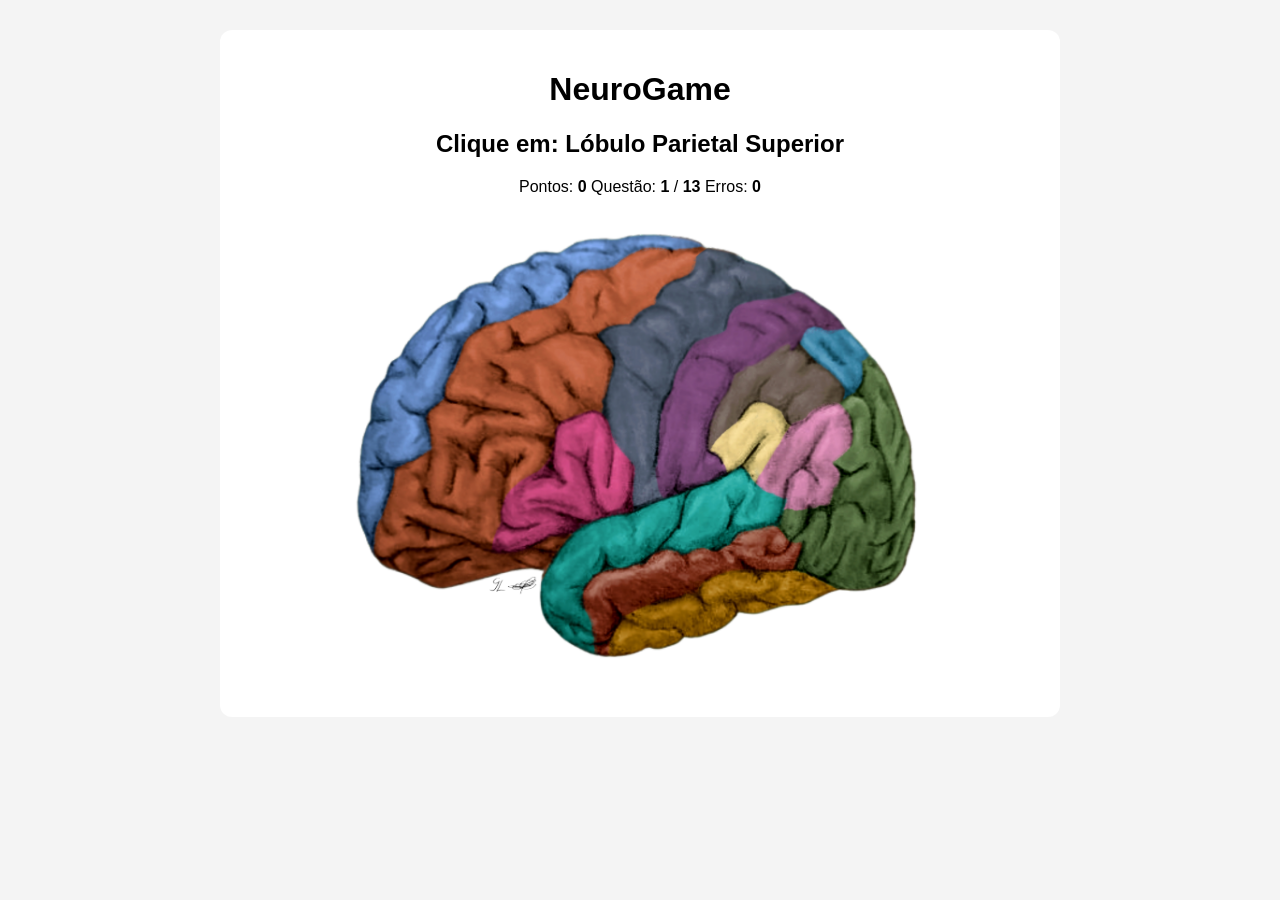
<file: index.html>
<!DOCTYPE html>

<html lang="pt-BR">

<head>

    <meta charset="UTF-8">

    <meta
        name="viewport"
        content="width=device-width, initial-scale=1.0"
    >

    <title>NeuroGame</title>

    <link
        rel="stylesheet"
        href="style.css"
    >

</head>


<body>


<main class="game">


    <!-- ==========================
         TÍTULO
         ========================== -->

    <h1>
        NeuroGame
    </h1>


    <!-- ==========================
         PERGUNTA
         ========================== -->

    <h2 id="pergunta">
        Preparando pergunta...
    </h2>


    <!-- ==========================
         PAINEL DO JOGO
         ========================== -->

    <div class="painel">


        <span>

            Pontos:

            <strong id="pontos">
                0
            </strong>

        </span>


        <span>

            Questão:

            <strong id="numeroQuestao">
                1
            </strong>

            /

            <strong id="totalQuestoes">
                0
            </strong>

        </span>


        <span>

            Erros:

            <strong id="erros">
                0
            </strong>

        </span>


    </div>


    <!-- ==========================
         FEEDBACK
         ========================== -->

    <p id="feedback"></p>


    <!-- ==========================
         IMAGEM DO CÉREBRO
         ========================== -->

    <div class="cerebro">


        <img
            id="imagemCerebro"
            src="imagens/PalcoTelencefalo.png"
            alt="Cérebro"
        >


        <!-- ======================
             CAMADA SVG
             ====================== -->

        <svg
            id="camadaHotspots"
            class="hotspots"
        >


            <!-- GIRO SUPRAMARGINAL -->

            <polygon
                id="giro_supramarginal"
                class="estrutura"
                data-nome="Giro supramarginal"
                points="429,233 435,236 440,241 444,248 447,255 449,255 455,255 461,251 463,250 467,252 471,260 475,265 480,269 483,257 486,252 491,242 496,238 500,230 507,225 514,212 511,203 507,193 499,187 493,182 485,181 476,182 470,189 467,195 462,200 458,204 454,206 449,210 443,214 440,220 433,225"
            >
            </polygon>


            <!-- GIRO ANGULAR -->

            <polygon
                id="giro_angular"
                class="estrutura"
                data-nome="Giro angular"
                points="480,266 490,246 501,228 510,214 512,205 524,202 534,193 551,187 564,182 571,187 575,194 578,202 580,208 583,218 583,224 580,229 562,243 565,250 567,255 570,260 568,271 562,272 561,282 557,287 552,288 544,291 537,290 534,292 527,295 520,293 508,297 509,286 500,280 491,276 482,272"
            >
            </polygon>
         <!-- GIRO PRE-CENTRAL -->
            <polygon
                id="giro_precentral"
                class="estrutura"
                data-nome="Giro Pré-Central"
                points="346,293 346,273 350,258 347,245 338,237 332,228 326,219 320,200 316,187 322,169 327,141 317,119 316,112 327,105 340,99 352,90 359,85 368,81 372,67 382,59 392,54 410,44 416,31 421,24 427,22 428,20 435,18 443,18 452,21 464,27 498,41 516,58 507,65 485,69 467,73 451,82 445,102 431,110 417,114 408,121 396,140 390,156 387,168 381,181 373,207 374,225 372,243 371,255 376,272 381,283 363,291">
            </polygon>
            <!-- GIRO FRONTAL-MÉD -->
<polygon
    id="giro_frontalmed"
    class="estrutura"
    data-nome="Giro Frontal Médio"
    points="421,14 389,21 378,16 361,17 345,22 329,33 324,37 300,41 288,49 286,52 282,63 277,68 269,76 251,84 232,88 207,97 182,102 179,109 167,124 156,146 151,156 146,168 149,178 138,186 133,189 126,197 128,211 136,231 123,235 99,244 93,253 90,270 75,311 69,329 75,349 89,358 108,366 129,376 144,378 175,370 202,367 227,359 252,360 272,331 265,323 253,330 238,334 213,339 200,336 201,318 208,311 208,288 221,273 244,257 254,250 260,237 264,213 273,205 292,197 311,192 316,193 319,174 322,157 325,138 312,117 312,105 325,100 339,99 350,87 362,83 374,66 378,59 392,52 407,45 414,33 417,21 423,17">
</polygon>

            <!-- GIRO FRONTAL-SUP -->
           <polygon
    id="giro_frontalsup"
    class="estrutura"
    data-nome="Giro Frontal Superior"
    points="66,336 55,301 58,271 59,226 67,206 71,182 80,163 86,148 96,135 107,122 123,101 146,79 159,71 175,56 198,55 206,40 230,31 242,23 266,23 294,7 317,4 338,4 357,4 390,4 416,9 415,13 391,19 374,12 356,16 345,25 321,36 296,37 284,47 280,55 276,67 260,76 238,83 217,88 192,99 181,106 168,116 160,131 155,144 144,174 137,184 127,189 130,227 104,242 92,253 87,277 80,293 74,307">
</polygon>
 <!-- GIRO FRONTAL INF -->
<polygon
    id="giro_frontalinf"
    class="estrutura"
    data-nome="Giro Frontal Inferior"
    points="211,311 203,321 202,331 202,338 224,335 235,335 255,321 281,321 296,311 307,305 330,301 347,296 347,246 330,225 322,206 313,190 307,190 290,195 270,204 268,221 263,243 273,260 255,243 247,253 239,261 229,270 218,280 212,290">
</polygon>
            <!-- GIRO PÓS-CENTRAL -->

            <polygon
                id="giro_poscentral"
                class="estrutura"
                data-nome="Giro pós-central"
                points="379,281 374,262 371,249 376,227 376,204 379,181 386,175 391,159 396,147 403,129 409,121 418,113 436,109 446,100 450,89 454,84 464,80 479,70 487,72 497,67 505,69 512,58 520,58 538,68 556,81 573,99 560,101 544,97 536,98 531,109 520,117 501,124 486,135 467,143 456,151 441,173 431,203 425,226 429,235 435,236 441,242 447,252 448,257 430,266 414,270 405,275 394,281 387,280"
            >
            </polygon>
 <!-- Lobulo Parietal SUP -->
<polygon
    id="lobulo_parietalSuperior"
    class="estrutura"
    data-nome="Lóbulo Parietal Superior"
    points="527,119 542,135 568,157 574,174 586,168 594,144 599,129 579,103 565,107 546,101 532,104">
</polygon>


  <!-- Lobulo Parietal INF -->
<polygon
    id="lobulo_parietalInferior"
    class="estrutura"
    data-nome="Lóbulo Parietal Inferior"
    points="424,227 444,173 453,158 481,133 498,129 524,125 537,134 558,145 568,160 573,173 571,186 549,189 532,197 509,207 512,188 502,184 484,179 474,184 465,198 451,206 438,221 432,228">
</polygon>
 <!-- Lobo Occipital -->
<polygon
    id="lobo_occipital"
    class="estrutura"
    data-nome="Lobo Occipital"
    points="584,167 594,159 594,143 605,133 614,141 625,165 640,205 645,236 650,272 650,316 640,353 629,373 598,383 574,383 521,361 531,336 522,329 515,324 505,308 510,298 530,298 544,296 562,291 565,276 571,261 567,252 576,243 580,229 585,207 580,194 575,183 579,175">
</polygon>
 <!-- Giro Temporal Superior -->
<polygon
    id="giro_temp_sup"
    class="estrutura"
    data-nome="Giro Temporal Superior"
    points="268,431 248,393 253,370 268,344 296,311 347,298 400,276 435,264 466,251 475,264 490,275 506,284 510,287 506,302 502,310 474,316 460,321 451,329 432,336 414,336 404,342 383,337 373,347 348,357 323,360 308,365 295,376 295,395 301,411 306,430 308,451 286,443">
</polygon>

  <!-- Giro Temporal Médio -->
<polygon
    id="giro_temp_med"
    class="estrutura"
    data-nome="Giro Temporal Médio"
    points="315,444 306,424 295,398 295,378 315,364 337,364 357,353 377,339 397,341 407,341 427,337 439,338 463,328 476,320 493,313 513,322 513,334 527,333 522,350 516,358 494,359 478,359 464,359 439,362 423,375 419,392 396,391 372,397 355,403 337,414 330,422 326,445">
</polygon>

   <!--  Giro Temporal Inferior -->
<polygon
    id="giro_temp_inf"
    class="estrutura"
    data-nome="Giro Temporal Inferior"
    points="319,452 348,451 368,442 387,443 399,430 420,430 446,421 461,406 481,406 509,398 531,398 560,385 554,376 531,363 514,362 479,364 453,364 430,369 422,385 412,388 385,394 367,398 346,406 336,420 330,424 324,432">
</polygon>
        </svg>


    </div>


</main>


<!-- ==============================
     JAVASCRIPT
     ============================== -->

<script src="script.js"></script>


</body>

</html>
</file>
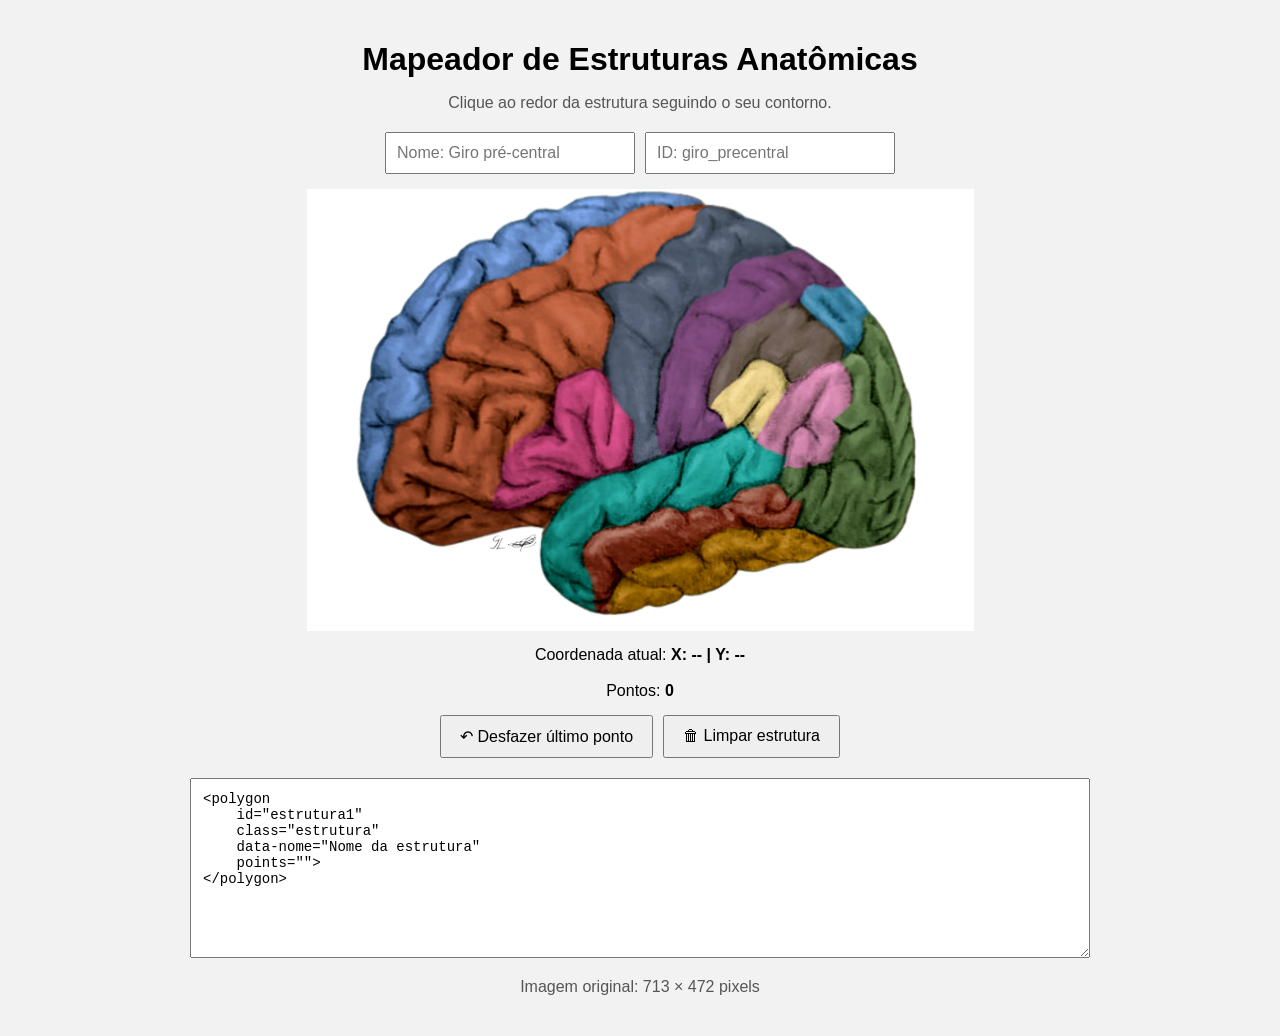
<file: mapear.html>
<!DOCTYPE html>
<html lang="pt-BR">

<head>
    <meta charset="UTF-8">
    <meta name="viewport" content="width=device-width, initial-scale=1.0">

    <title>Mapeador NeuroGame</title>

    <style>

        * {
            box-sizing: border-box;
        }

        body {
            font-family: Arial, sans-serif;
            background: #f2f2f2;
            margin: 0;
            padding: 20px;
            text-align: center;
        }

        h1 {
            margin-bottom: 5px;
        }

        .instrucao {
            color: #555;
            margin-bottom: 20px;
        }

        .painel {
            max-width: 1000px;
            margin: 0 auto 20px auto;
        }

        .campos {
            display: flex;
            gap: 10px;
            justify-content: center;
            flex-wrap: wrap;
            margin-bottom: 15px;
        }

        .campos input {
            padding: 10px;
            font-size: 16px;
            width: 250px;
        }

        /* =====================================================
           CONTAINER DA IMAGEM
           ===================================================== */

        .imagem-container {
    position: relative;

    width: 667px;
    max-width: 100%;

    margin: 0 auto;
}

        #imagem {
            display: block;

            width: 100%;
            height: auto;

            user-select: none;
        }

        /* =====================================================
           SVG QUE FICA EXATAMENTE SOBRE A IMAGEM
           ===================================================== */

        #camada {
            position: absolute;

            top: 0;
            left: 0;

            width: 100%;
            height: 100%;

            pointer-events: none;

            overflow: visible;
        }

        /* Polígono sendo desenhado */

        #poligono {
            fill: rgba(0, 200, 255, 0.25);

            stroke: rgb(0, 160, 200);

            stroke-width: 2;

            vector-effect: non-scaling-stroke;
        }

        /* Linha antes de termos 3 pontos */

        #linha {
            fill: none;

            stroke: rgb(0, 160, 200);

            stroke-width: 2;

            vector-effect: non-scaling-stroke;
        }

        /* Pontos clicados */

        .ponto {
            fill: red;

            stroke: white;

            stroke-width: 1;

            vector-effect: non-scaling-stroke;
        }

        /* Número do ponto */

        .numero-ponto {
            fill: black;

            font-family: Arial, sans-serif;

            font-size: 12px;

            font-weight: bold;

            paint-order: stroke;

            stroke: white;

            stroke-width: 3px;
        }

        /* =====================================================
           PAINEL INFERIOR
           ===================================================== */

        .informacoes {
            margin-top: 15px;

            font-size: 16px;
        }

        #coordenadaAtual {
            font-weight: bold;
        }

        .botoes {
            margin-top: 15px;

            display: flex;

            justify-content: center;

            flex-wrap: wrap;

            gap: 10px;
        }

        button {
            padding: 10px 18px;

            font-size: 16px;

            cursor: pointer;
        }

        textarea {
            display: block;

            width: 100%;

            max-width: 900px;

            height: 180px;

            margin: 20px auto;

            padding: 12px;

            font-family: Consolas, monospace;

            font-size: 14px;

            resize: vertical;
        }

        .status {
            margin-top: 10px;

            color: #555;
        }

    </style>

</head>


<body>


<h1>Mapeador de Estruturas Anatômicas</h1>

<p class="instrucao">
    Clique ao redor da estrutura seguindo o seu contorno.
</p>


<div class="painel">

    <div class="campos">

        <input
            id="nomeEstrutura"
            type="text"
            placeholder="Nome: Giro pré-central"
        >

        <input
            id="idEstrutura"
            type="text"
            placeholder="ID: giro_precentral"
        >

    </div>


    <div
        id="imagemContainer"
        class="imagem-container"
    >

        <img
            id="imagem"
            src="imagens/PalcoTelencefalo.png"
            alt="Telencéfalo"
            draggable="false"
        >


        <svg
            id="camada"
            preserveAspectRatio="none"
        >

            <polyline
                id="linha"
                points=""
            ></polyline>


            <polygon
                id="poligono"
                points=""
            ></polygon>


            <g id="pontosSVG"></g>

        </svg>

    </div>


    <div class="informacoes">

        Coordenada atual:

        <span id="coordenadaAtual">
            X: -- | Y: --
        </span>

        <br><br>

        Pontos:

        <strong id="quantidadePontos">
            0
        </strong>

    </div>


    <div class="botoes">

        <button id="desfazer">
            ↶ Desfazer último ponto
        </button>

        <button id="limpar">
            🗑 Limpar estrutura
        </button>

    </div>


    <textarea
        id="resultado"
        readonly
        placeholder="O código do polygon aparecerá aqui..."
    ></textarea>


    <div
        id="status"
        class="status"
    ></div>

</div>



<script>

    /* =========================================================
       ELEMENTOS
       ========================================================= */

    const imagem =
        document.getElementById("imagem");

    const container =
        document.getElementById("imagemContainer");

    const svg =
        document.getElementById("camada");

    const poligono =
        document.getElementById("poligono");

    const linha =
        document.getElementById("linha");

    const pontosSVG =
        document.getElementById("pontosSVG");

    const resultado =
        document.getElementById("resultado");

    const quantidadePontos =
        document.getElementById("quantidadePontos");

    const coordenadaAtual =
        document.getElementById("coordenadaAtual");

    const nomeEstrutura =
        document.getElementById("nomeEstrutura");

    const idEstrutura =
        document.getElementById("idEstrutura");

    

    const botaoDesfazer =
        document.getElementById("desfazer");

    const botaoLimpar =
        document.getElementById("limpar");

    const status =
        document.getElementById("status");


    /* =========================================================
       LISTA DE PONTOS
       ========================================================= */

    let pontos = [];


    /* =========================================================
       CONFIGURA O SVG COM O TAMANHO REAL DA IMAGEM
       ========================================================= */

    function configurarSVG() {

        const largura =
            imagem.naturalWidth;

        const altura =
            imagem.naturalHeight;


        svg.setAttribute(
            "viewBox",
            `0 0 ${largura} ${altura}`
        );


        status.textContent =
            `Imagem original: ${largura} × ${altura} pixels`;


        console.log(
            "Imagem original:",
            largura,
            "x",
            altura
        );

    }


    if (imagem.complete) {

        configurarSVG();

    } else {

        imagem.addEventListener(
            "load",
            configurarSVG
        );

    }


    /* =========================================================
       CONVERTE POSIÇÃO DO MOUSE PARA COORDENADA DA IMAGEM
       ========================================================= */

    function obterCoordenadas(event) {

        const rect =
            imagem.getBoundingClientRect();


        const posicaoX =
            event.clientX - rect.left;


        const posicaoY =
            event.clientY - rect.top;


        const escalaX =
            imagem.naturalWidth /
            rect.width;


        const escalaY =
            imagem.naturalHeight /
            rect.height;


        const x =
            Math.round(
                posicaoX * escalaX
            );


        const y =
            Math.round(
                posicaoY * escalaY
            );


        return { x, y };

    }


    /* =========================================================
       MOSTRA A COORDENADA ENQUANTO MOVIMENTA O MOUSE
       ========================================================= */

    container.addEventListener(
        "mousemove",
        function(event) {

            const coordenada =
                obterCoordenadas(event);


            coordenadaAtual.textContent =
                `X: ${coordenada.x} | Y: ${coordenada.y}`;

        }
    );


    /* =========================================================
       ADICIONA NOVO PONTO
       ========================================================= */

    container.addEventListener(
        "click",
        function(event) {

            const coordenada =
                obterCoordenadas(event);


            pontos.push([
                coordenada.x,
                coordenada.y
            ]);


            atualizarDesenho();

        }
    );


    /* =========================================================
       ATUALIZA POLÍGONO, PONTOS E CÓDIGO
       ========================================================= */

    function atualizarDesenho() {

        const textoPontos =
            pontos
                .map(
                    ponto =>
                        `${ponto[0]},${ponto[1]}`
                )
                .join(" ");


        /* -----------------------------------------
           Menos de três pontos:
           mostra somente uma linha
           ----------------------------------------- */

        if (pontos.length < 3) {

            linha.setAttribute(
                "points",
                textoPontos
            );


            poligono.setAttribute(
                "points",
                ""
            );

        } else {

            linha.setAttribute(
                "points",
                ""
            );


            poligono.setAttribute(
                "points",
                textoPontos
            );

        }


        /* -----------------------------------------
           Limpa os pontos antigos
           ----------------------------------------- */

        pontosSVG.innerHTML = "";


        /* -----------------------------------------
           Desenha cada ponto
           ----------------------------------------- */

        pontos.forEach(
            function(ponto, indice) {

                const circulo =
                    document.createElementNS(
                        "http://www.w3.org/2000/svg",
                        "circle"
                    );


                circulo.setAttribute(
                    "cx",
                    ponto[0]
                );


                circulo.setAttribute(
                    "cy",
                    ponto[1]
                );


                circulo.setAttribute(
                    "r",
                    "4"
                );


                circulo.setAttribute(
                    "class",
                    "ponto"
                );


                pontosSVG.appendChild(
                    circulo
                );


                /* número do ponto */

                const texto =
                    document.createElementNS(
                        "http://www.w3.org/2000/svg",
                        "text"
                    );


                texto.setAttribute(
                    "x",
                    ponto[0] + 6
                );


                texto.setAttribute(
                    "y",
                    ponto[1] - 6
                );


                texto.setAttribute(
                    "class",
                    "numero-ponto"
                );


                texto.textContent =
                    indice + 1;


                pontosSVG.appendChild(
                    texto
                );

            }
        );


        quantidadePontos.textContent =
            pontos.length;


        gerarCodigo();

    }


    /* =========================================================
       GERA CÓDIGO PARA O JOGO
       ========================================================= */

    function gerarCodigo() {

        const pontosTexto =
            pontos
                .map(
                    ponto =>
                        `${ponto[0]},${ponto[1]}`
                )
                .join(" ");


        let id =
            idEstrutura.value.trim();


        let nome =
            nomeEstrutura.value.trim();


        if (id === "") {

            id = "estrutura1";

        }


        if (nome === "") {

            nome = "Nome da estrutura";

        }


        resultado.value =
`<polygon
    id="${id}"
    class="estrutura"
    data-nome="${nome}"
    points="${pontosTexto}">
</polygon>`;

    }


    /* =========================================================
       ATUALIZA CÓDIGO AO DIGITAR NOME OU ID
       ========================================================= */

    nomeEstrutura.addEventListener(
        "input",
        gerarCodigo
    );


    idEstrutura.addEventListener(
        "input",
        gerarCodigo
    );


    /* =========================================================
       DESFAZER ÚLTIMO PONTO
       ========================================================= */

    function desfazer() {

        if (pontos.length === 0) {

            return;

        }


        pontos.pop();


        atualizarDesenho();

    }


    botaoDesfazer.addEventListener(
        "click",
        desfazer
    );


    /* =========================================================
       LIMPAR TUDO
       ========================================================= */

    function limpar() {

        pontos = [];


        atualizarDesenho();

    }


    botaoLimpar.addEventListener(
        "click",
        limpar
    );


    /* =========================================================
       CTRL + Z PARA DESFAZER
       ========================================================= */

    document.addEventListener(
        "keydown",
        function(event) {

            if (
                event.ctrlKey &&
                event.key.toLowerCase() === "z"
            ) {

                event.preventDefault();

                desfazer();

            }

        }
    );


    /* =========================================================
       PRIMEIRA ATUALIZAÇÃO
       ========================================================= */

    atualizarDesenho();


</script>


</body>

</html>
</file>
<file: style.css>
body {
    font-family: Arial, sans-serif;
    background: #f4f4f4;
    margin: 0;
    padding: 30px;
}

.game {
    max-width: 800px;
    margin: 0 auto;
    text-align: center;
    background: white;
    padding: 20px;
    border-radius: 12px;
}
.cerebro {
    position: relative;
    display: inline-block;
    width: 100%;
    max-width: 900px;
    margin: 20px auto;
}

.cerebro {
    position: relative;

    width: 667px;
    max-width: 100%;

    margin: 20px auto;
}

.cerebro img {
    display: block;
    width: 100%;
    height: auto;
}

.hotspots {
    position: absolute;
    top: 0;
    left: 0;

    width: 100%;
    height: 100%;
}

.estrutura {
    fill: transparent;
    stroke: transparent;
    cursor: pointer;
    pointer-events: all;
}


.estrutura:hover {
    fill: rgba(255, 255, 0, 0.30);
    stroke: yellow;
}

.correto {
    fill: rgba(0, 255, 0, 0.35);
    stroke: green;
}

#mensagem {
    font-size: 22px;
    font-weight: bold;
    margin-top: 20px;
}

button {
    font-size: 18px;
    padding: 10px 20px;
    cursor: pointer;
}
</file>
